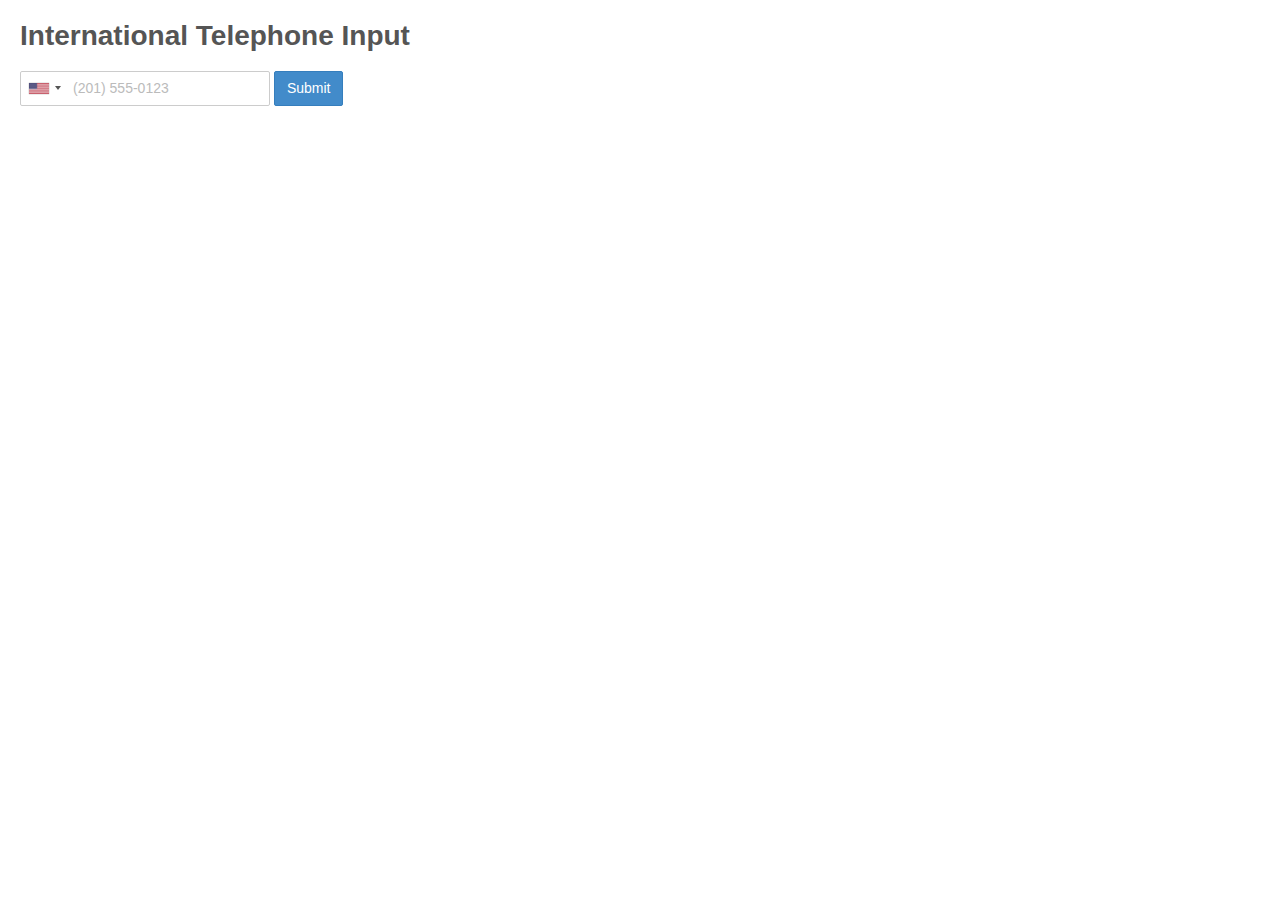
<file: intl-tel-input-master/intl-tel-input-master/demo.html>
<!DOCTYPE html>
<html>

<head>
  <meta charset="utf-8">
  <title>International Telephone Input</title>
  <link rel="stylesheet" href="build/css/intlTelInput.css">
  <link rel="stylesheet" href="build/css/demo.css">
</head>

<body>
  <h1>International Telephone Input</h1>
  <form>
    <input id="phone" name="phone" type="tel">
    <button type="submit">Submit</button>
  </form>

  <script src="build/js/intlTelInput.js"></script>
  <script>
    var input = document.querySelector("#phone");
    window.intlTelInput(input, {
      // allowDropdown: false,
      // autoHideDialCode: false,
      // autoPlaceholder: "off",
      // dropdownContainer: document.body,
      // excludeCountries: ["us"],
      // formatOnDisplay: false,
      // geoIpLookup: function(callback) {
      //   $.get("http://ipinfo.io", function() {}, "jsonp").always(function(resp) {
      //     var countryCode = (resp && resp.country) ? resp.country : "";
      //     callback(countryCode);
      //   });
      // },
      // hiddenInput: "full_number",
      // initialCountry: "auto",
      // localizedCountries: { 'de': 'Deutschland' },
      // nationalMode: false,
      // onlyCountries: ['us', 'gb', 'ch', 'ca', 'do'],
      // placeholderNumberType: "MOBILE",
      // preferredCountries: ['cn', 'jp'],
      // separateDialCode: true,
      utilsScript: "build/js/utils.js",
    });
  </script>
</body>

</html>
</file>
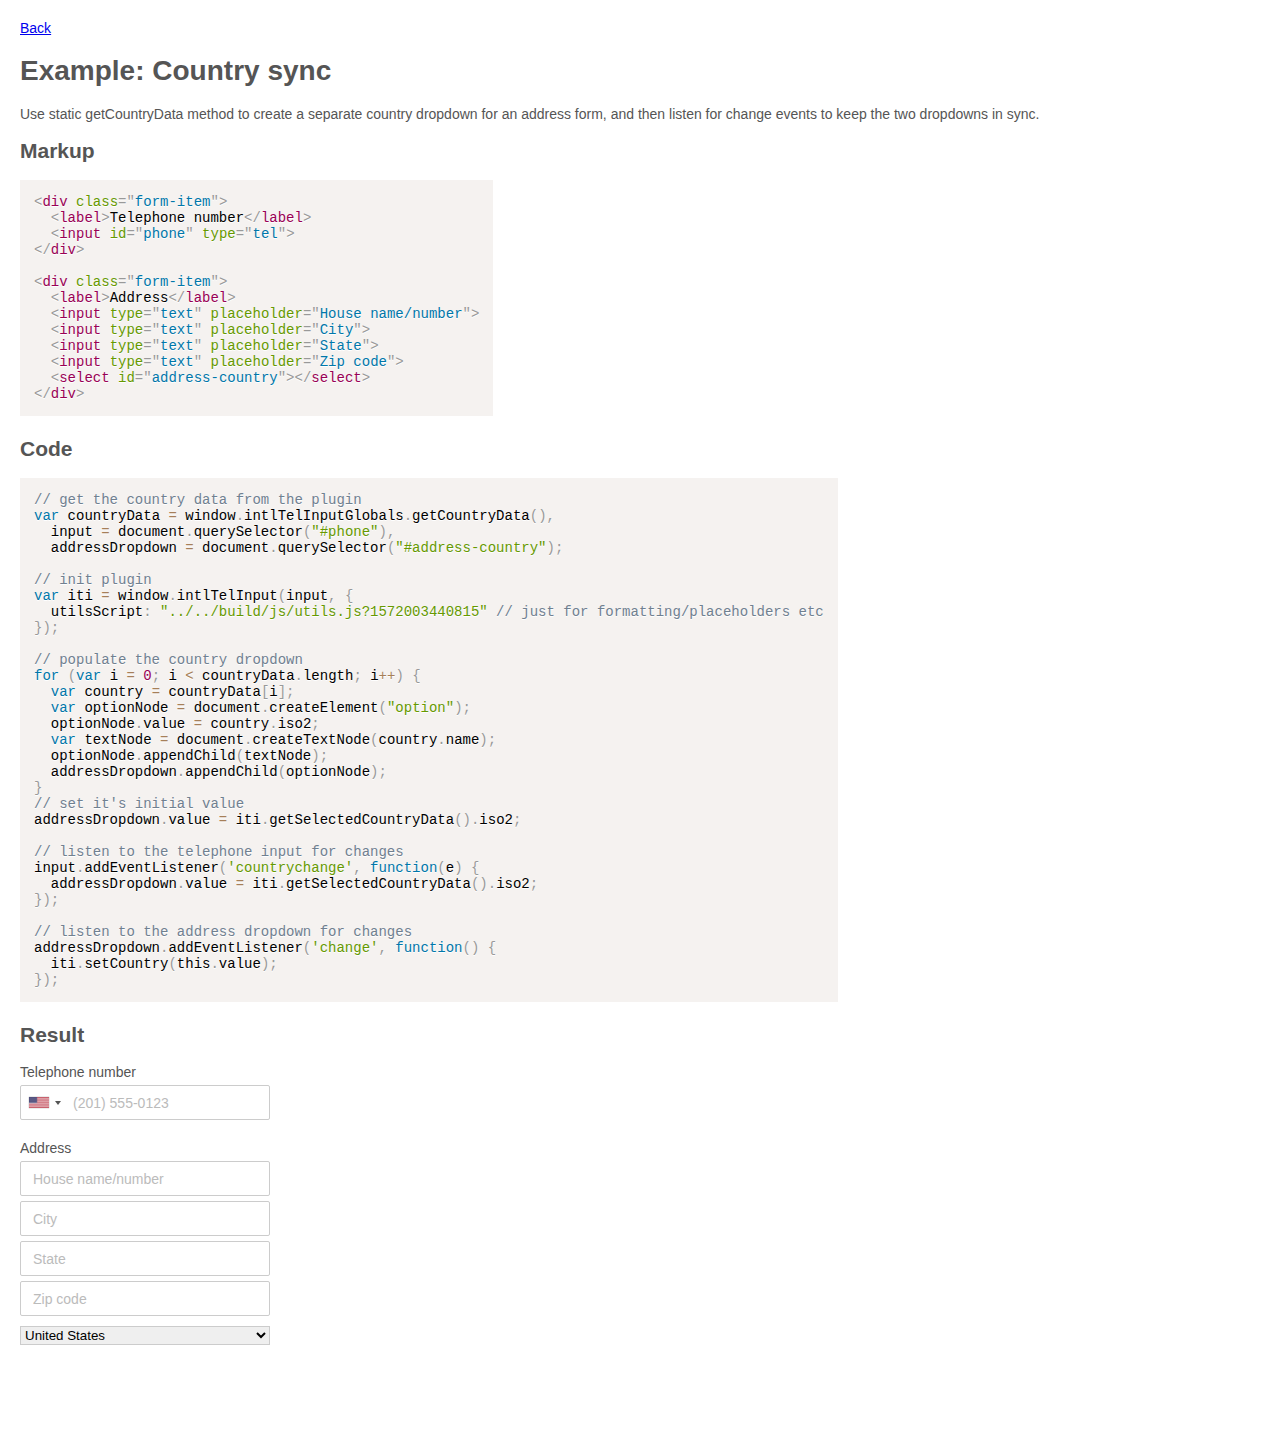
<file: intl-tel-input-master/intl-tel-input-master/examples/gen/country-sync.html>
<!DOCTYPE html>
<html>
  <head>
    <meta charset="utf-8">
    <title>Example: Country sync</title>
    <link rel="stylesheet" href="../css/prism.css">
    <link rel="stylesheet" href="../../build/css/intlTelInput.css?1572003440815">
    <link rel="stylesheet" href="../../build/css/demo.css?1572003440815">
    
      <link rel="stylesheet" href="../css/countrySync.css?1572003440815">
    

    <!-- GOOGLE ANALYTICS -->
    <script>
      (function(i,s,o,g,r,a,m){i['GoogleAnalyticsObject']=r;i[r]=i[r]||function(){
      (i[r].q=i[r].q||[]).push(arguments)},i[r].l=1*new Date();a=s.createElement(o),
      m=s.getElementsByTagName(o)[0];a.async=1;a.src=g;m.parentNode.insertBefore(a,m)
      })(window,document,'script','https://www.google-analytics.com/analytics.js','ga');
      ga('create', 'UA-85394876-1', 'auto');
      ga('send', 'pageview');
    </script>
    <!-- /GOOGLE ANALYTICS -->
  </head>

  <body>
    <a href="/">Back</a>
    <h1>Example: Country sync</h1>
    <p>Use static getCountryData method to create a separate country dropdown for an address form, and then listen for change events to keep the two dropdowns in sync.</p>

    <h2>Markup</h2>
    <pre><code class="language-markup">&lt;div class=&quot;form-item&quot;&gt;
  &lt;label&gt;Telephone number&lt;/label&gt;
  &lt;input id=&quot;phone&quot; type=&quot;tel&quot;&gt;
&lt;/div&gt;

&lt;div class=&quot;form-item&quot;&gt;
  &lt;label&gt;Address&lt;/label&gt;
  &lt;input type=&quot;text&quot; placeholder=&quot;House name/number&quot;&gt;
  &lt;input type=&quot;text&quot; placeholder=&quot;City&quot;&gt;
  &lt;input type=&quot;text&quot; placeholder=&quot;State&quot;&gt;
  &lt;input type=&quot;text&quot; placeholder=&quot;Zip code&quot;&gt;
  &lt;select id=&quot;address-country&quot;&gt;&lt;/select&gt;
&lt;/div&gt;</code></pre>

    <h2>Code</h2>
    <pre><code class="language-javascript">// get the country data from the plugin
var countryData = window.intlTelInputGlobals.getCountryData(),
  input = document.querySelector(&quot;#phone&quot;),
  addressDropdown = document.querySelector(&quot;#address-country&quot;);

// init plugin
var iti = window.intlTelInput(input, {
  utilsScript: &quot;../../build/js/utils.js?1572003440815&quot; // just for formatting/placeholders etc
});

// populate the country dropdown
for (var i = 0; i &lt; countryData.length; i++) {
  var country = countryData[i];
  var optionNode = document.createElement(&quot;option&quot;);
  optionNode.value = country.iso2;
  var textNode = document.createTextNode(country.name);
  optionNode.appendChild(textNode);
  addressDropdown.appendChild(optionNode);
}
// set it&#39;s initial value
addressDropdown.value = iti.getSelectedCountryData().iso2;

// listen to the telephone input for changes
input.addEventListener(&#39;countrychange&#39;, function(e) {
  addressDropdown.value = iti.getSelectedCountryData().iso2;
});

// listen to the address dropdown for changes
addressDropdown.addEventListener(&#39;change&#39;, function() {
  iti.setCountry(this.value);
});
</code></pre>

    <h2>Result</h2>
    <div id="result">
      <div class="form-item">
  <label>Telephone number</label>
  <input id="phone" type="tel">
</div>

<div class="form-item">
  <label>Address</label>
  <input type="text" placeholder="House name/number">
  <input type="text" placeholder="City">
  <input type="text" placeholder="State">
  <input type="text" placeholder="Zip code">
  <select id="address-country"></select>
</div>
    </div>

    <script src="../js/prism.js"></script>
    <script src="../../build/js/intlTelInput.js?1572003440815"></script>
    <script src="./js/countrySync.js?1572003440815"></script>
  </body>
</html>
</file>
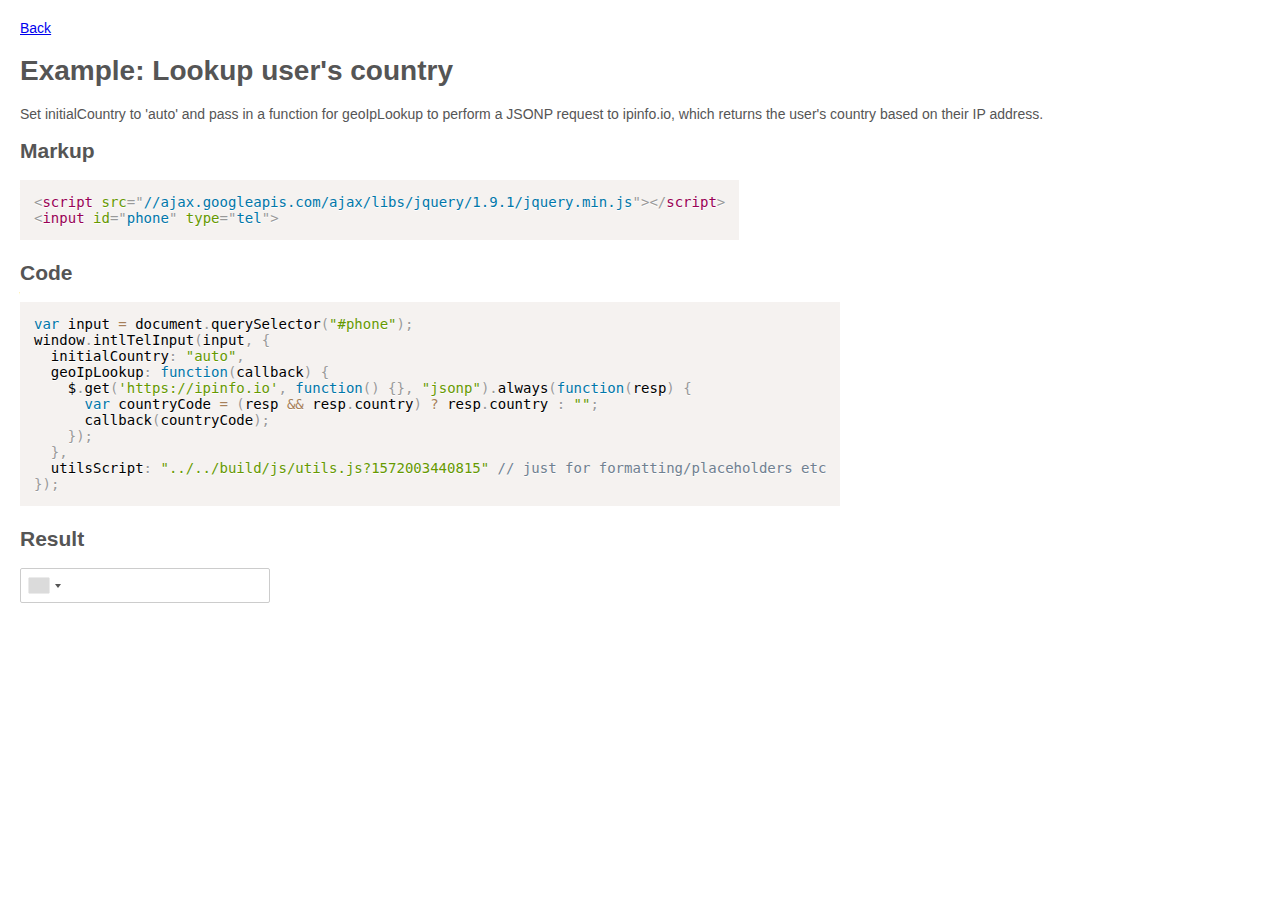
<file: intl-tel-input-master/intl-tel-input-master/examples/gen/default-country-ip.html>
<!DOCTYPE html>
<html>
  <head>
    <meta charset="utf-8">
    <title>Example: Lookup user's country</title>
    <link rel="stylesheet" href="../css/prism.css">
    <link rel="stylesheet" href="../../build/css/intlTelInput.css?1572003440815">
    <link rel="stylesheet" href="../../build/css/demo.css?1572003440815">
    

    <!-- GOOGLE ANALYTICS -->
    <script>
      (function(i,s,o,g,r,a,m){i['GoogleAnalyticsObject']=r;i[r]=i[r]||function(){
      (i[r].q=i[r].q||[]).push(arguments)},i[r].l=1*new Date();a=s.createElement(o),
      m=s.getElementsByTagName(o)[0];a.async=1;a.src=g;m.parentNode.insertBefore(a,m)
      })(window,document,'script','https://www.google-analytics.com/analytics.js','ga');
      ga('create', 'UA-85394876-1', 'auto');
      ga('send', 'pageview');
    </script>
    <!-- /GOOGLE ANALYTICS -->
  </head>

  <body>
    <a href="/">Back</a>
    <h1>Example: Lookup user's country</h1>
    <p>Set initialCountry to 'auto' and pass in a function for geoIpLookup to perform a JSONP request to ipinfo.io, which returns the user's country based on their IP address.</p>

    <h2>Markup</h2>
    <pre><code class="language-markup">&lt;script src=&quot;//ajax.googleapis.com/ajax/libs/jquery/1.9.1/jquery.min.js&quot;&gt;&lt;/script&gt;
&lt;input id=&quot;phone&quot; type=&quot;tel&quot;&gt;
</code></pre>

    <h2>Code</h2>
    <pre><code class="language-javascript">var input = document.querySelector(&quot;#phone&quot;);
window.intlTelInput(input, {
  initialCountry: &quot;auto&quot;,
  geoIpLookup: function(callback) {
    $.get(&#39;https://ipinfo.io&#39;, function() {}, &quot;jsonp&quot;).always(function(resp) {
      var countryCode = (resp &amp;&amp; resp.country) ? resp.country : &quot;&quot;;
      callback(countryCode);
    });
  },
  utilsScript: &quot;../../build/js/utils.js?1572003440815&quot; // just for formatting/placeholders etc
});
</code></pre>

    <h2>Result</h2>
    <div id="result">
      <script src="//ajax.googleapis.com/ajax/libs/jquery/1.9.1/jquery.min.js"></script>
<input id="phone" type="tel">

    </div>

    <script src="../js/prism.js"></script>
    <script src="../../build/js/intlTelInput.js?1572003440815"></script>
    <script src="./js/defaultCountryIp.js?1572003440815"></script>
  </body>
</html>
</file>
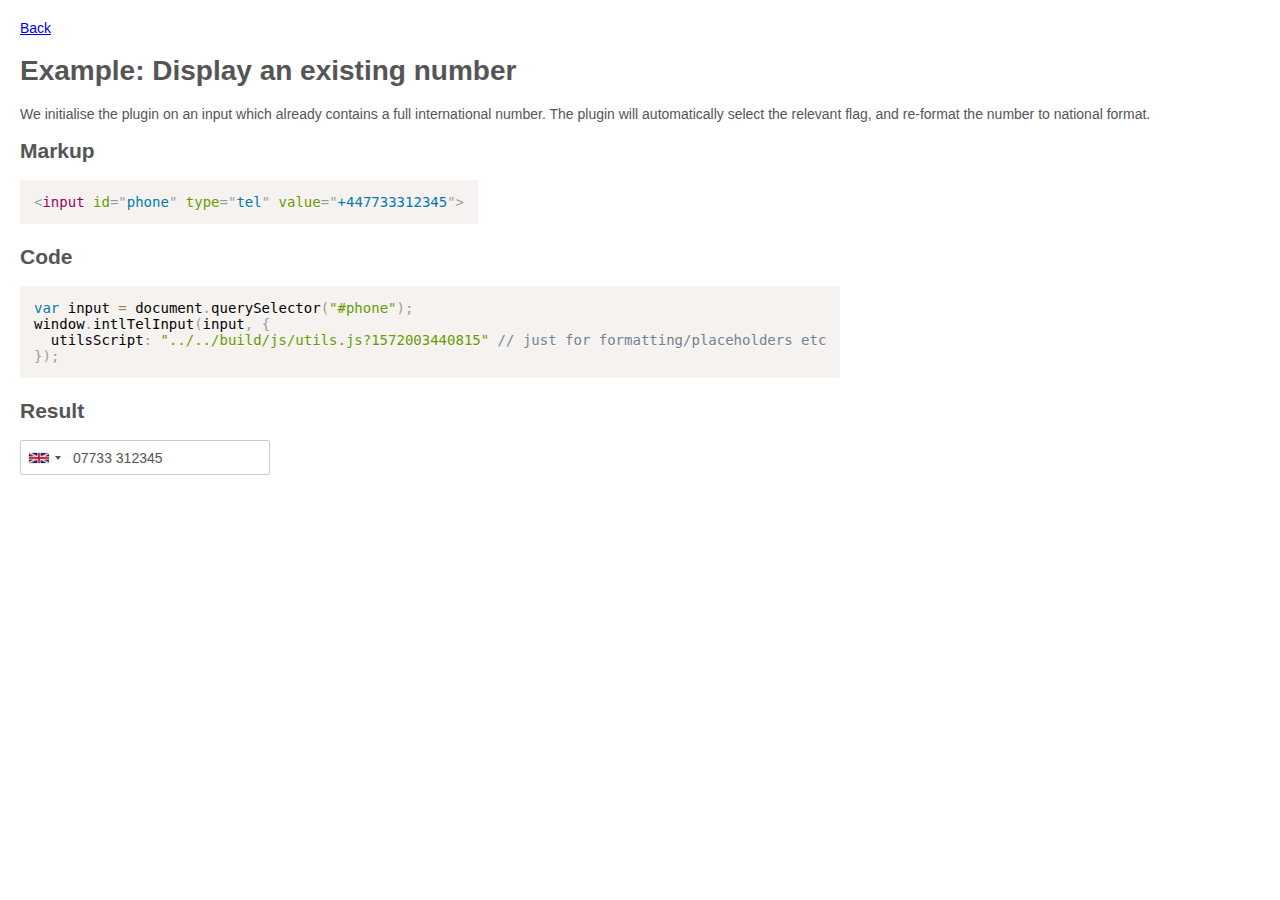
<file: intl-tel-input-master/intl-tel-input-master/examples/gen/display-number.html>
<!DOCTYPE html>
<html>
  <head>
    <meta charset="utf-8">
    <title>Example: Display an existing number</title>
    <link rel="stylesheet" href="../css/prism.css">
    <link rel="stylesheet" href="../../build/css/intlTelInput.css?1572003440815">
    <link rel="stylesheet" href="../../build/css/demo.css?1572003440815">
    

    <!-- GOOGLE ANALYTICS -->
    <script>
      (function(i,s,o,g,r,a,m){i['GoogleAnalyticsObject']=r;i[r]=i[r]||function(){
      (i[r].q=i[r].q||[]).push(arguments)},i[r].l=1*new Date();a=s.createElement(o),
      m=s.getElementsByTagName(o)[0];a.async=1;a.src=g;m.parentNode.insertBefore(a,m)
      })(window,document,'script','https://www.google-analytics.com/analytics.js','ga');
      ga('create', 'UA-85394876-1', 'auto');
      ga('send', 'pageview');
    </script>
    <!-- /GOOGLE ANALYTICS -->
  </head>

  <body>
    <a href="/">Back</a>
    <h1>Example: Display an existing number</h1>
    <p>We initialise the plugin on an input which already contains a full international number. The plugin will automatically select the relevant flag, and re-format the number to national format.</p>

    <h2>Markup</h2>
    <pre><code class="language-markup">&lt;input id=&quot;phone&quot; type=&quot;tel&quot; value=&quot;+447733312345&quot;&gt;
</code></pre>

    <h2>Code</h2>
    <pre><code class="language-javascript">var input = document.querySelector(&quot;#phone&quot;);
window.intlTelInput(input, {
  utilsScript: &quot;../../build/js/utils.js?1572003440815&quot; // just for formatting/placeholders etc
});
</code></pre>

    <h2>Result</h2>
    <div id="result">
      <input id="phone" type="tel" value="+447733312345">

    </div>

    <script src="../js/prism.js"></script>
    <script src="../../build/js/intlTelInput.js?1572003440815"></script>
    <script src="./js/displayNumber.js?1572003440815"></script>
  </body>
</html>
</file>
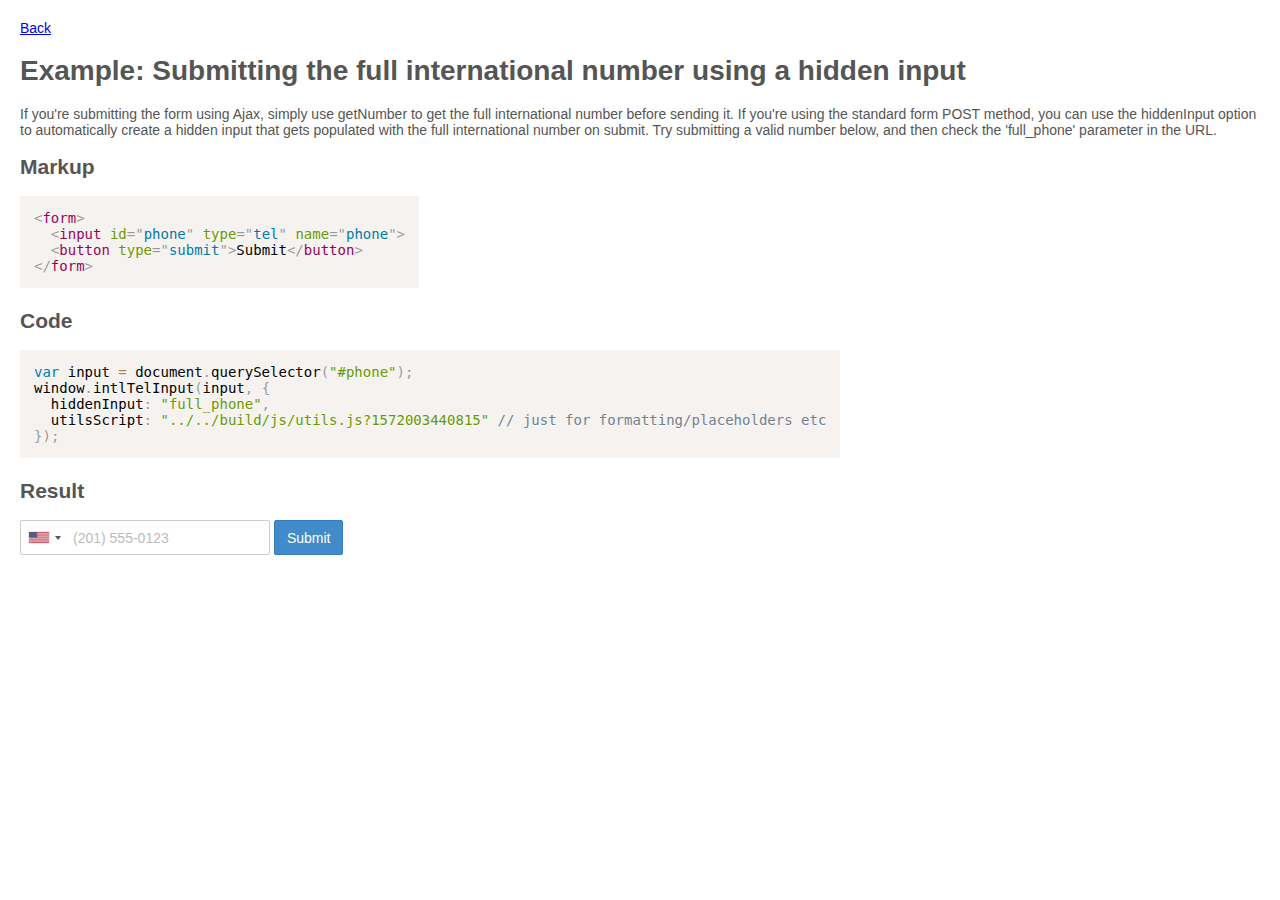
<file: intl-tel-input-master/intl-tel-input-master/examples/gen/hidden-input.html>
<!DOCTYPE html>
<html>
  <head>
    <meta charset="utf-8">
    <title>Example: Submitting the full international number using a hidden input</title>
    <link rel="stylesheet" href="../css/prism.css">
    <link rel="stylesheet" href="../../build/css/intlTelInput.css?1572003440815">
    <link rel="stylesheet" href="../../build/css/demo.css?1572003440815">
    

    <!-- GOOGLE ANALYTICS -->
    <script>
      (function(i,s,o,g,r,a,m){i['GoogleAnalyticsObject']=r;i[r]=i[r]||function(){
      (i[r].q=i[r].q||[]).push(arguments)},i[r].l=1*new Date();a=s.createElement(o),
      m=s.getElementsByTagName(o)[0];a.async=1;a.src=g;m.parentNode.insertBefore(a,m)
      })(window,document,'script','https://www.google-analytics.com/analytics.js','ga');
      ga('create', 'UA-85394876-1', 'auto');
      ga('send', 'pageview');
    </script>
    <!-- /GOOGLE ANALYTICS -->
  </head>

  <body>
    <a href="/">Back</a>
    <h1>Example: Submitting the full international number using a hidden input</h1>
    <p>If you're submitting the form using Ajax, simply use getNumber to get the full international number before sending it. If you're using the standard form POST method, you can use the hiddenInput option to automatically create a hidden input that gets populated with the full international number on submit. Try submitting a valid number below, and then check the 'full_phone' parameter in the URL.</p>

    <h2>Markup</h2>
    <pre><code class="language-markup">&lt;form&gt;
  &lt;input id=&quot;phone&quot; type=&quot;tel&quot; name=&quot;phone&quot;&gt;
  &lt;button type=&quot;submit&quot;&gt;Submit&lt;/button&gt;
&lt;/form&gt;
</code></pre>

    <h2>Code</h2>
    <pre><code class="language-javascript">var input = document.querySelector(&quot;#phone&quot;);
window.intlTelInput(input, {
  hiddenInput: &quot;full_phone&quot;,
  utilsScript: &quot;../../build/js/utils.js?1572003440815&quot; // just for formatting/placeholders etc
});
</code></pre>

    <h2>Result</h2>
    <div id="result">
      <form>
  <input id="phone" type="tel" name="phone">
  <button type="submit">Submit</button>
</form>

    </div>

    <script src="../js/prism.js"></script>
    <script src="../../build/js/intlTelInput.js?1572003440815"></script>
    <script src="./js/hiddenInput.js?1572003440815"></script>
  </body>
</html>
</file>
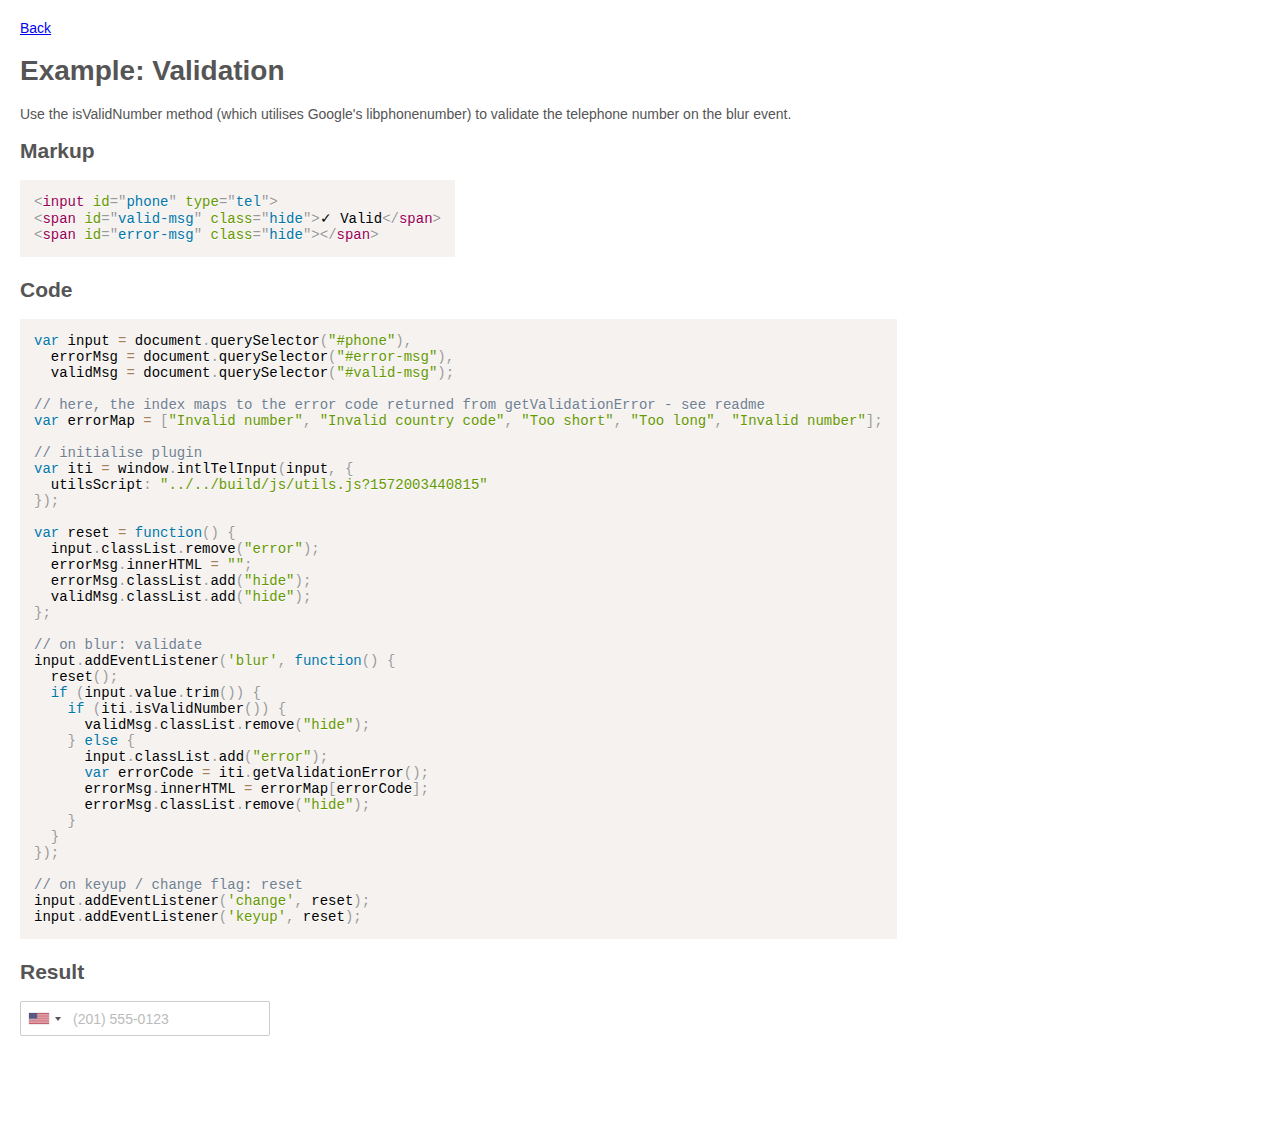
<file: intl-tel-input-master/intl-tel-input-master/examples/gen/is-valid-number.html>
<!DOCTYPE html>
<html>
  <head>
    <meta charset="utf-8">
    <title>Example: Validation</title>
    <link rel="stylesheet" href="../css/prism.css">
    <link rel="stylesheet" href="../../build/css/intlTelInput.css?1572003440815">
    <link rel="stylesheet" href="../../build/css/demo.css?1572003440815">
    
      <link rel="stylesheet" href="../css/isValidNumber.css?1572003440815">
    

    <!-- GOOGLE ANALYTICS -->
    <script>
      (function(i,s,o,g,r,a,m){i['GoogleAnalyticsObject']=r;i[r]=i[r]||function(){
      (i[r].q=i[r].q||[]).push(arguments)},i[r].l=1*new Date();a=s.createElement(o),
      m=s.getElementsByTagName(o)[0];a.async=1;a.src=g;m.parentNode.insertBefore(a,m)
      })(window,document,'script','https://www.google-analytics.com/analytics.js','ga');
      ga('create', 'UA-85394876-1', 'auto');
      ga('send', 'pageview');
    </script>
    <!-- /GOOGLE ANALYTICS -->
  </head>

  <body>
    <a href="/">Back</a>
    <h1>Example: Validation</h1>
    <p>Use the isValidNumber method (which utilises Google's libphonenumber) to validate the telephone number on the blur event.</p>

    <h2>Markup</h2>
    <pre><code class="language-markup">&lt;input id=&quot;phone&quot; type=&quot;tel&quot;&gt;
&lt;span id=&quot;valid-msg&quot; class=&quot;hide&quot;&gt;✓ Valid&lt;/span&gt;
&lt;span id=&quot;error-msg&quot; class=&quot;hide&quot;&gt;&lt;/span&gt;
</code></pre>

    <h2>Code</h2>
    <pre><code class="language-javascript">var input = document.querySelector(&quot;#phone&quot;),
  errorMsg = document.querySelector(&quot;#error-msg&quot;),
  validMsg = document.querySelector(&quot;#valid-msg&quot;);

// here, the index maps to the error code returned from getValidationError - see readme
var errorMap = [&quot;Invalid number&quot;, &quot;Invalid country code&quot;, &quot;Too short&quot;, &quot;Too long&quot;, &quot;Invalid number&quot;];

// initialise plugin
var iti = window.intlTelInput(input, {
  utilsScript: &quot;../../build/js/utils.js?1572003440815&quot;
});

var reset = function() {
  input.classList.remove(&quot;error&quot;);
  errorMsg.innerHTML = &quot;&quot;;
  errorMsg.classList.add(&quot;hide&quot;);
  validMsg.classList.add(&quot;hide&quot;);
};

// on blur: validate
input.addEventListener(&#39;blur&#39;, function() {
  reset();
  if (input.value.trim()) {
    if (iti.isValidNumber()) {
      validMsg.classList.remove(&quot;hide&quot;);
    } else {
      input.classList.add(&quot;error&quot;);
      var errorCode = iti.getValidationError();
      errorMsg.innerHTML = errorMap[errorCode];
      errorMsg.classList.remove(&quot;hide&quot;);
    }
  }
});

// on keyup / change flag: reset
input.addEventListener(&#39;change&#39;, reset);
input.addEventListener(&#39;keyup&#39;, reset);
</code></pre>

    <h2>Result</h2>
    <div id="result">
      <input id="phone" type="tel">
<span id="valid-msg" class="hide">✓ Valid</span>
<span id="error-msg" class="hide"></span>

    </div>

    <script src="../js/prism.js"></script>
    <script src="../../build/js/intlTelInput.js?1572003440815"></script>
    <script src="./js/isValidNumber.js?1572003440815"></script>
  </body>
</html>
</file>
<file: intl-tel-input-master/intl-tel-input-master/build/css/intlTelInput.css>
.iti {
  position: relative;
  display: inline-block; }
  .iti * {
    box-sizing: border-box;
    -moz-box-sizing: border-box; }
  .iti__hide {
    display: none; }
  .iti__v-hide {
    visibility: hidden; }
  .iti input, .iti input[type=text], .iti input[type=tel] {
    position: relative;
    z-index: 0;
    margin-top: 0 !important;
    margin-bottom: 0 !important;
    padding-right: 36px;
    margin-right: 0; }
  .iti__flag-container {
    position: absolute;
    top: 0;
    bottom: 0;
    right: 0;
    padding: 1px; }
  .iti__selected-flag {
    z-index: 1;
    position: relative;
    display: flex;
    align-items: center;
    height: 100%;
    padding: 0 6px 0 8px; }
  .iti__arrow {
    margin-left: 6px;
    width: 0;
    height: 0;
    border-left: 3px solid transparent;
    border-right: 3px solid transparent;
    border-top: 4px solid #555; }
    .iti__arrow--up {
      border-top: none;
      border-bottom: 4px solid #555; }
  .iti__country-list {
    position: absolute;
    z-index: 2;
    list-style: none;
    text-align: left;
    padding: 0;
    margin: 0 0 0 -1px;
    box-shadow: 1px 1px 4px rgba(0, 0, 0, 0.2);
    background-color: white;
    border: 1px solid #CCC;
    white-space: nowrap;
    max-height: 200px;
    overflow-y: scroll;
    -webkit-overflow-scrolling: touch; }
    .iti__country-list--dropup {
      bottom: 100%;
      margin-bottom: -1px; }
    @media (max-width: 500px) {
      .iti__country-list {
        white-space: normal; } }
  .iti__flag-box {
    display: inline-block;
    width: 20px; }
  .iti__divider {
    padding-bottom: 5px;
    margin-bottom: 5px;
    border-bottom: 1px solid #CCC; }
  .iti__country {
    padding: 5px 10px;
    outline: none; }
  .iti__dial-code {
    color: #999; }
  .iti__country.iti__highlight {
    background-color: rgba(0, 0, 0, 0.05); }
  .iti__flag-box, .iti__country-name, .iti__dial-code {
    vertical-align: middle; }
  .iti__flag-box, .iti__country-name {
    margin-right: 6px; }
  .iti--allow-dropdown input, .iti--allow-dropdown input[type=text], .iti--allow-dropdown input[type=tel], .iti--separate-dial-code input, .iti--separate-dial-code input[type=text], .iti--separate-dial-code input[type=tel] {
    padding-right: 6px;
    padding-left: 52px;
    margin-left: 0; }
  .iti--allow-dropdown .iti__flag-container, .iti--separate-dial-code .iti__flag-container {
    right: auto;
    left: 0; }
  .iti--allow-dropdown .iti__flag-container:hover {
    cursor: pointer; }
    .iti--allow-dropdown .iti__flag-container:hover .iti__selected-flag {
      background-color: rgba(0, 0, 0, 0.05); }
  .iti--allow-dropdown input[disabled] + .iti__flag-container:hover,
  .iti--allow-dropdown input[readonly] + .iti__flag-container:hover {
    cursor: default; }
    .iti--allow-dropdown input[disabled] + .iti__flag-container:hover .iti__selected-flag,
    .iti--allow-dropdown input[readonly] + .iti__flag-container:hover .iti__selected-flag {
      background-color: transparent; }
  .iti--separate-dial-code .iti__selected-flag {
    background-color: rgba(0, 0, 0, 0.05); }
  .iti--separate-dial-code .iti__selected-dial-code {
    margin-left: 6px; }
  .iti--container {
    position: absolute;
    top: -1000px;
    left: -1000px;
    z-index: 1060;
    padding: 1px; }
    .iti--container:hover {
      cursor: pointer; }

.iti-mobile .iti--container {
  top: 30px;
  bottom: 30px;
  left: 30px;
  right: 30px;
  position: fixed; }

.iti-mobile .iti__country-list {
  max-height: 100%;
  width: 100%; }

.iti-mobile .iti__country {
  padding: 10px 10px;
  line-height: 1.5em; }

.iti__flag {
  width: 20px; }
  .iti__flag.iti__be {
    width: 18px; }
  .iti__flag.iti__ch {
    width: 15px; }
  .iti__flag.iti__mc {
    width: 19px; }
  .iti__flag.iti__ne {
    width: 18px; }
  .iti__flag.iti__np {
    width: 13px; }
  .iti__flag.iti__va {
    width: 15px; }
  @media (-webkit-min-device-pixel-ratio: 2), (min-resolution: 192dpi) {
    .iti__flag {
      background-size: 5652px 15px; } }
  .iti__flag.iti__ac {
    height: 10px;
    background-position: 0px 0px; }
  .iti__flag.iti__ad {
    height: 14px;
    background-position: -22px 0px; }
  .iti__flag.iti__ae {
    height: 10px;
    background-position: -44px 0px; }
  .iti__flag.iti__af {
    height: 14px;
    background-position: -66px 0px; }
  .iti__flag.iti__ag {
    height: 14px;
    background-position: -88px 0px; }
  .iti__flag.iti__ai {
    height: 10px;
    background-position: -110px 0px; }
  .iti__flag.iti__al {
    height: 15px;
    background-position: -132px 0px; }
  .iti__flag.iti__am {
    height: 10px;
    background-position: -154px 0px; }
  .iti__flag.iti__ao {
    height: 14px;
    background-position: -176px 0px; }
  .iti__flag.iti__aq {
    height: 14px;
    background-position: -198px 0px; }
  .iti__flag.iti__ar {
    height: 13px;
    background-position: -220px 0px; }
  .iti__flag.iti__as {
    height: 10px;
    background-position: -242px 0px; }
  .iti__flag.iti__at {
    height: 14px;
    background-position: -264px 0px; }
  .iti__flag.iti__au {
    height: 10px;
    background-position: -286px 0px; }
  .iti__flag.iti__aw {
    height: 14px;
    background-position: -308px 0px; }
  .iti__flag.iti__ax {
    height: 13px;
    background-position: -330px 0px; }
  .iti__flag.iti__az {
    height: 10px;
    background-position: -352px 0px; }
  .iti__flag.iti__ba {
    height: 10px;
    background-position: -374px 0px; }
  .iti__flag.iti__bb {
    height: 14px;
    background-position: -396px 0px; }
  .iti__flag.iti__bd {
    height: 12px;
    background-position: -418px 0px; }
  .iti__flag.iti__be {
    height: 15px;
    background-position: -440px 0px; }
  .iti__flag.iti__bf {
    height: 14px;
    background-position: -460px 0px; }
  .iti__flag.iti__bg {
    height: 12px;
    background-position: -482px 0px; }
  .iti__flag.iti__bh {
    height: 12px;
    background-position: -504px 0px; }
  .iti__flag.iti__bi {
    height: 12px;
    background-position: -526px 0px; }
  .iti__flag.iti__bj {
    height: 14px;
    background-position: -548px 0px; }
  .iti__flag.iti__bl {
    height: 14px;
    background-position: -570px 0px; }
  .iti__flag.iti__bm {
    height: 10px;
    background-position: -592px 0px; }
  .iti__flag.iti__bn {
    height: 10px;
    background-position: -614px 0px; }
  .iti__flag.iti__bo {
    height: 14px;
    background-position: -636px 0px; }
  .iti__flag.iti__bq {
    height: 14px;
    background-position: -658px 0px; }
  .iti__flag.iti__br {
    height: 14px;
    background-position: -680px 0px; }
  .iti__flag.iti__bs {
    height: 10px;
    background-position: -702px 0px; }
  .iti__flag.iti__bt {
    height: 14px;
    background-position: -724px 0px; }
  .iti__flag.iti__bv {
    height: 15px;
    background-position: -746px 0px; }
  .iti__flag.iti__bw {
    height: 14px;
    background-position: -768px 0px; }
  .iti__flag.iti__by {
    height: 10px;
    background-position: -790px 0px; }
  .iti__flag.iti__bz {
    height: 14px;
    background-position: -812px 0px; }
  .iti__flag.iti__ca {
    height: 10px;
    background-position: -834px 0px; }
  .iti__flag.iti__cc {
    height: 10px;
    background-position: -856px 0px; }
  .iti__flag.iti__cd {
    height: 15px;
    background-position: -878px 0px; }
  .iti__flag.iti__cf {
    height: 14px;
    background-position: -900px 0px; }
  .iti__flag.iti__cg {
    height: 14px;
    background-position: -922px 0px; }
  .iti__flag.iti__ch {
    height: 15px;
    background-position: -944px 0px; }
  .iti__flag.iti__ci {
    height: 14px;
    background-position: -961px 0px; }
  .iti__flag.iti__ck {
    height: 10px;
    background-position: -983px 0px; }
  .iti__flag.iti__cl {
    height: 14px;
    background-position: -1005px 0px; }
  .iti__flag.iti__cm {
    height: 14px;
    background-position: -1027px 0px; }
  .iti__flag.iti__cn {
    height: 14px;
    background-position: -1049px 0px; }
  .iti__flag.iti__co {
    height: 14px;
    background-position: -1071px 0px; }
  .iti__flag.iti__cp {
    height: 14px;
    background-position: -1093px 0px; }
  .iti__flag.iti__cr {
    height: 12px;
    background-position: -1115px 0px; }
  .iti__flag.iti__cu {
    height: 10px;
    background-position: -1137px 0px; }
  .iti__flag.iti__cv {
    height: 12px;
    background-position: -1159px 0px; }
  .iti__flag.iti__cw {
    height: 14px;
    background-position: -1181px 0px; }
  .iti__flag.iti__cx {
    height: 10px;
    background-position: -1203px 0px; }
  .iti__flag.iti__cy {
    height: 14px;
    background-position: -1225px 0px; }
  .iti__flag.iti__cz {
    height: 14px;
    background-position: -1247px 0px; }
  .iti__flag.iti__de {
    height: 12px;
    background-position: -1269px 0px; }
  .iti__flag.iti__dg {
    height: 10px;
    background-position: -1291px 0px; }
  .iti__flag.iti__dj {
    height: 14px;
    background-position: -1313px 0px; }
  .iti__flag.iti__dk {
    height: 15px;
    background-position: -1335px 0px; }
  .iti__flag.iti__dm {
    height: 10px;
    background-position: -1357px 0px; }
  .iti__flag.iti__do {
    height: 14px;
    background-position: -1379px 0px; }
  .iti__flag.iti__dz {
    height: 14px;
    background-position: -1401px 0px; }
  .iti__flag.iti__ea {
    height: 14px;
    background-position: -1423px 0px; }
  .iti__flag.iti__ec {
    height: 14px;
    background-position: -1445px 0px; }
  .iti__flag.iti__ee {
    height: 13px;
    background-position: -1467px 0px; }
  .iti__flag.iti__eg {
    height: 14px;
    background-position: -1489px 0px; }
  .iti__flag.iti__eh {
    height: 10px;
    background-position: -1511px 0px; }
  .iti__flag.iti__er {
    height: 10px;
    background-position: -1533px 0px; }
  .iti__flag.iti__es {
    height: 14px;
    background-position: -1555px 0px; }
  .iti__flag.iti__et {
    height: 10px;
    background-position: -1577px 0px; }
  .iti__flag.iti__eu {
    height: 14px;
    background-position: -1599px 0px; }
  .iti__flag.iti__fi {
    height: 12px;
    background-position: -1621px 0px; }
  .iti__flag.iti__fj {
    height: 10px;
    background-position: -1643px 0px; }
  .iti__flag.iti__fk {
    height: 10px;
    background-position: -1665px 0px; }
  .iti__flag.iti__fm {
    height: 11px;
    background-position: -1687px 0px; }
  .iti__flag.iti__fo {
    height: 15px;
    background-position: -1709px 0px; }
  .iti__flag.iti__fr {
    height: 14px;
    background-position: -1731px 0px; }
  .iti__flag.iti__ga {
    height: 15px;
    background-position: -1753px 0px; }
  .iti__flag.iti__gb {
    height: 10px;
    background-position: -1775px 0px; }
  .iti__flag.iti__gd {
    height: 12px;
    background-position: -1797px 0px; }
  .iti__flag.iti__ge {
    height: 14px;
    background-position: -1819px 0px; }
  .iti__flag.iti__gf {
    height: 14px;
    background-position: -1841px 0px; }
  .iti__flag.iti__gg {
    height: 14px;
    background-position: -1863px 0px; }
  .iti__flag.iti__gh {
    height: 14px;
    background-position: -1885px 0px; }
  .iti__flag.iti__gi {
    height: 10px;
    background-position: -1907px 0px; }
  .iti__flag.iti__gl {
    height: 14px;
    background-position: -1929px 0px; }
  .iti__flag.iti__gm {
    height: 14px;
    background-position: -1951px 0px; }
  .iti__flag.iti__gn {
    height: 14px;
    background-position: -1973px 0px; }
  .iti__flag.iti__gp {
    height: 14px;
    background-position: -1995px 0px; }
  .iti__flag.iti__gq {
    height: 14px;
    background-position: -2017px 0px; }
  .iti__flag.iti__gr {
    height: 14px;
    background-position: -2039px 0px; }
  .iti__flag.iti__gs {
    height: 10px;
    background-position: -2061px 0px; }
  .iti__flag.iti__gt {
    height: 13px;
    background-position: -2083px 0px; }
  .iti__flag.iti__gu {
    height: 11px;
    background-position: -2105px 0px; }
  .iti__flag.iti__gw {
    height: 10px;
    background-position: -2127px 0px; }
  .iti__flag.iti__gy {
    height: 12px;
    background-position: -2149px 0px; }
  .iti__flag.iti__hk {
    height: 14px;
    background-position: -2171px 0px; }
  .iti__flag.iti__hm {
    height: 10px;
    background-position: -2193px 0px; }
  .iti__flag.iti__hn {
    height: 10px;
    background-position: -2215px 0px; }
  .iti__flag.iti__hr {
    height: 10px;
    background-position: -2237px 0px; }
  .iti__flag.iti__ht {
    height: 12px;
    background-position: -2259px 0px; }
  .iti__flag.iti__hu {
    height: 10px;
    background-position: -2281px 0px; }
  .iti__flag.iti__ic {
    height: 14px;
    background-position: -2303px 0px; }
  .iti__flag.iti__id {
    height: 14px;
    background-position: -2325px 0px; }
  .iti__flag.iti__ie {
    height: 10px;
    background-position: -2347px 0px; }
  .iti__flag.iti__il {
    height: 15px;
    background-position: -2369px 0px; }
  .iti__flag.iti__im {
    height: 10px;
    background-position: -2391px 0px; }
  .iti__flag.iti__in {
    height: 14px;
    background-position: -2413px 0px; }
  .iti__flag.iti__io {
    height: 10px;
    background-position: -2435px 0px; }
  .iti__flag.iti__iq {
    height: 14px;
    background-position: -2457px 0px; }
  .iti__flag.iti__ir {
    height: 12px;
    background-position: -2479px 0px; }
  .iti__flag.iti__is {
    height: 15px;
    background-position: -2501px 0px; }
  .iti__flag.iti__it {
    height: 14px;
    background-position: -2523px 0px; }
  .iti__flag.iti__je {
    height: 12px;
    background-position: -2545px 0px; }
  .iti__flag.iti__jm {
    height: 10px;
    background-position: -2567px 0px; }
  .iti__flag.iti__jo {
    height: 10px;
    background-position: -2589px 0px; }
  .iti__flag.iti__jp {
    height: 14px;
    background-position: -2611px 0px; }
  .iti__flag.iti__ke {
    height: 14px;
    background-position: -2633px 0px; }
  .iti__flag.iti__kg {
    height: 12px;
    background-position: -2655px 0px; }
  .iti__flag.iti__kh {
    height: 13px;
    background-position: -2677px 0px; }
  .iti__flag.iti__ki {
    height: 10px;
    background-position: -2699px 0px; }
  .iti__flag.iti__km {
    height: 12px;
    background-position: -2721px 0px; }
  .iti__flag.iti__kn {
    height: 14px;
    background-position: -2743px 0px; }
  .iti__flag.iti__kp {
    height: 10px;
    background-position: -2765px 0px; }
  .iti__flag.iti__kr {
    height: 14px;
    background-position: -2787px 0px; }
  .iti__flag.iti__kw {
    height: 10px;
    background-position: -2809px 0px; }
  .iti__flag.iti__ky {
    height: 10px;
    background-position: -2831px 0px; }
  .iti__flag.iti__kz {
    height: 10px;
    background-position: -2853px 0px; }
  .iti__flag.iti__la {
    height: 14px;
    background-position: -2875px 0px; }
  .iti__flag.iti__lb {
    height: 14px;
    background-position: -2897px 0px; }
  .iti__flag.iti__lc {
    height: 10px;
    background-position: -2919px 0px; }
  .iti__flag.iti__li {
    height: 12px;
    background-position: -2941px 0px; }
  .iti__flag.iti__lk {
    height: 10px;
    background-position: -2963px 0px; }
  .iti__flag.iti__lr {
    height: 11px;
    background-position: -2985px 0px; }
  .iti__flag.iti__ls {
    height: 14px;
    background-position: -3007px 0px; }
  .iti__flag.iti__lt {
    height: 12px;
    background-position: -3029px 0px; }
  .iti__flag.iti__lu {
    height: 12px;
    background-position: -3051px 0px; }
  .iti__flag.iti__lv {
    height: 10px;
    background-position: -3073px 0px; }
  .iti__flag.iti__ly {
    height: 10px;
    background-position: -3095px 0px; }
  .iti__flag.iti__ma {
    height: 14px;
    background-position: -3117px 0px; }
  .iti__flag.iti__mc {
    height: 15px;
    background-position: -3139px 0px; }
  .iti__flag.iti__md {
    height: 10px;
    background-position: -3160px 0px; }
  .iti__flag.iti__me {
    height: 10px;
    background-position: -3182px 0px; }
  .iti__flag.iti__mf {
    height: 14px;
    background-position: -3204px 0px; }
  .iti__flag.iti__mg {
    height: 14px;
    background-position: -3226px 0px; }
  .iti__flag.iti__mh {
    height: 11px;
    background-position: -3248px 0px; }
  .iti__flag.iti__mk {
    height: 10px;
    background-position: -3270px 0px; }
  .iti__flag.iti__ml {
    height: 14px;
    background-position: -3292px 0px; }
  .iti__flag.iti__mm {
    height: 14px;
    background-position: -3314px 0px; }
  .iti__flag.iti__mn {
    height: 10px;
    background-position: -3336px 0px; }
  .iti__flag.iti__mo {
    height: 14px;
    background-position: -3358px 0px; }
  .iti__flag.iti__mp {
    height: 10px;
    background-position: -3380px 0px; }
  .iti__flag.iti__mq {
    height: 14px;
    background-position: -3402px 0px; }
  .iti__flag.iti__mr {
    height: 14px;
    background-position: -3424px 0px; }
  .iti__flag.iti__ms {
    height: 10px;
    background-position: -3446px 0px; }
  .iti__flag.iti__mt {
    height: 14px;
    background-position: -3468px 0px; }
  .iti__flag.iti__mu {
    height: 14px;
    background-position: -3490px 0px; }
  .iti__flag.iti__mv {
    height: 14px;
    background-position: -3512px 0px; }
  .iti__flag.iti__mw {
    height: 14px;
    background-position: -3534px 0px; }
  .iti__flag.iti__mx {
    height: 12px;
    background-position: -3556px 0px; }
  .iti__flag.iti__my {
    height: 10px;
    background-position: -3578px 0px; }
  .iti__flag.iti__mz {
    height: 14px;
    background-position: -3600px 0px; }
  .iti__flag.iti__na {
    height: 14px;
    background-position: -3622px 0px; }
  .iti__flag.iti__nc {
    height: 10px;
    background-position: -3644px 0px; }
  .iti__flag.iti__ne {
    height: 15px;
    background-position: -3666px 0px; }
  .iti__flag.iti__nf {
    height: 10px;
    background-position: -3686px 0px; }
  .iti__flag.iti__ng {
    height: 10px;
    background-position: -3708px 0px; }
  .iti__flag.iti__ni {
    height: 12px;
    background-position: -3730px 0px; }
  .iti__flag.iti__nl {
    height: 14px;
    background-position: -3752px 0px; }
  .iti__flag.iti__no {
    height: 15px;
    background-position: -3774px 0px; }
  .iti__flag.iti__np {
    height: 15px;
    background-position: -3796px 0px; }
  .iti__flag.iti__nr {
    height: 10px;
    background-position: -3811px 0px; }
  .iti__flag.iti__nu {
    height: 10px;
    background-position: -3833px 0px; }
  .iti__flag.iti__nz {
    height: 10px;
    background-position: -3855px 0px; }
  .iti__flag.iti__om {
    height: 10px;
    background-position: -3877px 0px; }
  .iti__flag.iti__pa {
    height: 14px;
    background-position: -3899px 0px; }
  .iti__flag.iti__pe {
    height: 14px;
    background-position: -3921px 0px; }
  .iti__flag.iti__pf {
    height: 14px;
    background-position: -3943px 0px; }
  .iti__flag.iti__pg {
    height: 15px;
    background-position: -3965px 0px; }
  .iti__flag.iti__ph {
    height: 10px;
    background-position: -3987px 0px; }
  .iti__flag.iti__pk {
    height: 14px;
    background-position: -4009px 0px; }
  .iti__flag.iti__pl {
    height: 13px;
    background-position: -4031px 0px; }
  .iti__flag.iti__pm {
    height: 14px;
    background-position: -4053px 0px; }
  .iti__flag.iti__pn {
    height: 10px;
    background-position: -4075px 0px; }
  .iti__flag.iti__pr {
    height: 14px;
    background-position: -4097px 0px; }
  .iti__flag.iti__ps {
    height: 10px;
    background-position: -4119px 0px; }
  .iti__flag.iti__pt {
    height: 14px;
    background-position: -4141px 0px; }
  .iti__flag.iti__pw {
    height: 13px;
    background-position: -4163px 0px; }
  .iti__flag.iti__py {
    height: 11px;
    background-position: -4185px 0px; }
  .iti__flag.iti__qa {
    height: 8px;
    background-position: -4207px 0px; }
  .iti__flag.iti__re {
    height: 14px;
    background-position: -4229px 0px; }
  .iti__flag.iti__ro {
    height: 14px;
    background-position: -4251px 0px; }
  .iti__flag.iti__rs {
    height: 14px;
    background-position: -4273px 0px; }
  .iti__flag.iti__ru {
    height: 14px;
    background-position: -4295px 0px; }
  .iti__flag.iti__rw {
    height: 14px;
    background-position: -4317px 0px; }
  .iti__flag.iti__sa {
    height: 14px;
    background-position: -4339px 0px; }
  .iti__flag.iti__sb {
    height: 10px;
    background-position: -4361px 0px; }
  .iti__flag.iti__sc {
    height: 10px;
    background-position: -4383px 0px; }
  .iti__flag.iti__sd {
    height: 10px;
    background-position: -4405px 0px; }
  .iti__flag.iti__se {
    height: 13px;
    background-position: -4427px 0px; }
  .iti__flag.iti__sg {
    height: 14px;
    background-position: -4449px 0px; }
  .iti__flag.iti__sh {
    height: 10px;
    background-position: -4471px 0px; }
  .iti__flag.iti__si {
    height: 10px;
    background-position: -4493px 0px; }
  .iti__flag.iti__sj {
    height: 15px;
    background-position: -4515px 0px; }
  .iti__flag.iti__sk {
    height: 14px;
    background-position: -4537px 0px; }
  .iti__flag.iti__sl {
    height: 14px;
    background-position: -4559px 0px; }
  .iti__flag.iti__sm {
    height: 15px;
    background-position: -4581px 0px; }
  .iti__flag.iti__sn {
    height: 14px;
    background-position: -4603px 0px; }
  .iti__flag.iti__so {
    height: 14px;
    background-position: -4625px 0px; }
  .iti__flag.iti__sr {
    height: 14px;
    background-position: -4647px 0px; }
  .iti__flag.iti__ss {
    height: 10px;
    background-position: -4669px 0px; }
  .iti__flag.iti__st {
    height: 10px;
    background-position: -4691px 0px; }
  .iti__flag.iti__sv {
    height: 12px;
    background-position: -4713px 0px; }
  .iti__flag.iti__sx {
    height: 14px;
    background-position: -4735px 0px; }
  .iti__flag.iti__sy {
    height: 14px;
    background-position: -4757px 0px; }
  .iti__flag.iti__sz {
    height: 14px;
    background-position: -4779px 0px; }
  .iti__flag.iti__ta {
    height: 10px;
    background-position: -4801px 0px; }
  .iti__flag.iti__tc {
    height: 10px;
    background-position: -4823px 0px; }
  .iti__flag.iti__td {
    height: 14px;
    background-position: -4845px 0px; }
  .iti__flag.iti__tf {
    height: 14px;
    background-position: -4867px 0px; }
  .iti__flag.iti__tg {
    height: 13px;
    background-position: -4889px 0px; }
  .iti__flag.iti__th {
    height: 14px;
    background-position: -4911px 0px; }
  .iti__flag.iti__tj {
    height: 10px;
    background-position: -4933px 0px; }
  .iti__flag.iti__tk {
    height: 10px;
    background-position: -4955px 0px; }
  .iti__flag.iti__tl {
    height: 10px;
    background-position: -4977px 0px; }
  .iti__flag.iti__tm {
    height: 14px;
    background-position: -4999px 0px; }
  .iti__flag.iti__tn {
    height: 14px;
    background-position: -5021px 0px; }
  .iti__flag.iti__to {
    height: 10px;
    background-position: -5043px 0px; }
  .iti__flag.iti__tr {
    height: 14px;
    background-position: -5065px 0px; }
  .iti__flag.iti__tt {
    height: 12px;
    background-position: -5087px 0px; }
  .iti__flag.iti__tv {
    height: 10px;
    background-position: -5109px 0px; }
  .iti__flag.iti__tw {
    height: 14px;
    background-position: -5131px 0px; }
  .iti__flag.iti__tz {
    height: 14px;
    background-position: -5153px 0px; }
  .iti__flag.iti__ua {
    height: 14px;
    background-position: -5175px 0px; }
  .iti__flag.iti__ug {
    height: 14px;
    background-position: -5197px 0px; }
  .iti__flag.iti__um {
    height: 11px;
    background-position: -5219px 0px; }
  .iti__flag.iti__un {
    height: 14px;
    background-position: -5241px 0px; }
  .iti__flag.iti__us {
    height: 11px;
    background-position: -5263px 0px; }
  .iti__flag.iti__uy {
    height: 14px;
    background-position: -5285px 0px; }
  .iti__flag.iti__uz {
    height: 10px;
    background-position: -5307px 0px; }
  .iti__flag.iti__va {
    height: 15px;
    background-position: -5329px 0px; }
  .iti__flag.iti__vc {
    height: 14px;
    background-position: -5346px 0px; }
  .iti__flag.iti__ve {
    height: 14px;
    background-position: -5368px 0px; }
  .iti__flag.iti__vg {
    height: 10px;
    background-position: -5390px 0px; }
  .iti__flag.iti__vi {
    height: 14px;
    background-position: -5412px 0px; }
  .iti__flag.iti__vn {
    height: 14px;
    background-position: -5434px 0px; }
  .iti__flag.iti__vu {
    height: 12px;
    background-position: -5456px 0px; }
  .iti__flag.iti__wf {
    height: 14px;
    background-position: -5478px 0px; }
  .iti__flag.iti__ws {
    height: 10px;
    background-position: -5500px 0px; }
  .iti__flag.iti__xk {
    height: 15px;
    background-position: -5522px 0px; }
  .iti__flag.iti__ye {
    height: 14px;
    background-position: -5544px 0px; }
  .iti__flag.iti__yt {
    height: 14px;
    background-position: -5566px 0px; }
  .iti__flag.iti__za {
    height: 14px;
    background-position: -5588px 0px; }
  .iti__flag.iti__zm {
    height: 14px;
    background-position: -5610px 0px; }
  .iti__flag.iti__zw {
    height: 10px;
    background-position: -5632px 0px; }

.iti__flag {
  height: 15px;
  box-shadow: 0px 0px 1px 0px #888;
  background-image: url("../img/flags.png");
  background-repeat: no-repeat;
  background-color: #DBDBDB;
  background-position: 20px 0; }
  @media (-webkit-min-device-pixel-ratio: 2), (min-resolution: 192dpi) {
    .iti__flag {
      background-image: url("../img/flags@2x.png"); } }

.iti__flag.iti__np {
  background-color: transparent; }
</file>
<file: intl-tel-input-master/intl-tel-input-master/build/css/demo.css>
* {
  box-sizing: border-box;
  -moz-box-sizing: border-box; }

body {
  margin: 20px;
  font-size: 14px;
  font-family: "Helvetica Neue",Helvetica,Arial,sans-serif;
  color: #555; }

.iti__hide {
  display: none; }

pre {
  margin: 0 !important;
  display: inline-block; }

.token.operator,
.token.entity,
.token.url,
.language-css .token.string,
.style .token.string,
.token.variable {
  background: none; }

input, button {
  height: 35px;
  margin: 0;
  padding: 6px 12px;
  border-radius: 2px;
  font-family: inherit;
  font-size: 100%;
  color: inherit; }
  input[disabled], button[disabled] {
    background-color: #eee; }

input, select {
  border: 1px solid #CCC;
  width: 250px; }

::-webkit-input-placeholder {
  color: #BBB; }

::-moz-placeholder {
  /* Firefox 19+ */
  color: #BBB;
  opacity: 1; }

:-ms-input-placeholder {
  color: #BBB; }

button {
  color: #FFF;
  background-color: #428BCA;
  border: 1px solid #357EBD; }
  button:hover {
    background-color: #3276B1;
    border-color: #285E8E;
    cursor: pointer; }

#result {
  margin-bottom: 100px; }
</file>
<file: intl-tel-input-master/intl-tel-input-master/examples/css/prism.css>
/**
 * prism.js default theme for JavaScript, CSS and HTML
 * Based on dabblet (http://dabblet.com)
 * @author Lea Verou
 */

code[class*="language-"],
pre[class*="language-"] {
	color: black;
	text-shadow: 0 1px white;
	font-family: Consolas, Monaco, 'Andale Mono', monospace;
	direction: ltr;
	text-align: left;
	white-space: pre;
	word-spacing: normal;
	word-break: normal;


	-moz-tab-size: 4;
	-o-tab-size: 4;
	tab-size: 4;

	-webkit-hyphens: none;
	-moz-hyphens: none;
	-ms-hyphens: none;
	hyphens: none;
}

pre[class*="language-"]::-moz-selection, pre[class*="language-"] ::-moz-selection,
code[class*="language-"]::-moz-selection, code[class*="language-"] ::-moz-selection {
	text-shadow: none;
	background: #b3d4fc;
}

pre[class*="language-"]::selection, pre[class*="language-"] ::selection,
code[class*="language-"]::selection, code[class*="language-"] ::selection {
	text-shadow: none;
	background: #b3d4fc;
}

@media print {
	code[class*="language-"],
	pre[class*="language-"] {
		text-shadow: none;
	}
}

/* Code blocks */
pre[class*="language-"] {
	padding: 1em;
	margin: .5em 0;
	overflow: auto;
}

:not(pre) > code[class*="language-"],
pre[class*="language-"] {
	background: #f5f2f0;
}

/* Inline code */
:not(pre) > code[class*="language-"] {
	padding: .1em;
	border-radius: .3em;
}

.token.comment,
.token.prolog,
.token.doctype,
.token.cdata {
	color: slategray;
}

.token.punctuation {
	color: #999;
}

.namespace {
	opacity: .7;
}

.token.property,
.token.tag,
.token.boolean,
.token.number,
.token.constant,
.token.symbol {
	color: #905;
}

.token.selector,
.token.attr-name,
.token.string,
.token.builtin {
	color: #690;
}

.token.operator,
.token.entity,
.token.url,
.language-css .token.string,
.style .token.string,
.token.variable {
	color: #a67f59;
	background: hsla(0,0%,100%,.5);
}

.token.atrule,
.token.attr-value,
.token.keyword {
	color: #07a;
}


.token.regex,
.token.important {
	color: #e90;
}

.token.important {
	font-weight: bold;
}

.token.entity {
	cursor: help;
}
</file>
<file: intl-tel-input-master/intl-tel-input-master/examples/css/countrySync.css>
input, label {
  display: block;
}

input, select, label {
  margin: 5px 0;
}
.form-item {
  margin-bottom: 20px;
}
</file>
<file: intl-tel-input-master/intl-tel-input-master/examples/css/isValidNumber.css>
#error-msg {
  color: red;
}
#valid-msg {
  color: #00C900;
}
input.error {
  border: 1px solid #FF7C7C;
}
.hide {
  display: none;
}
</file>
